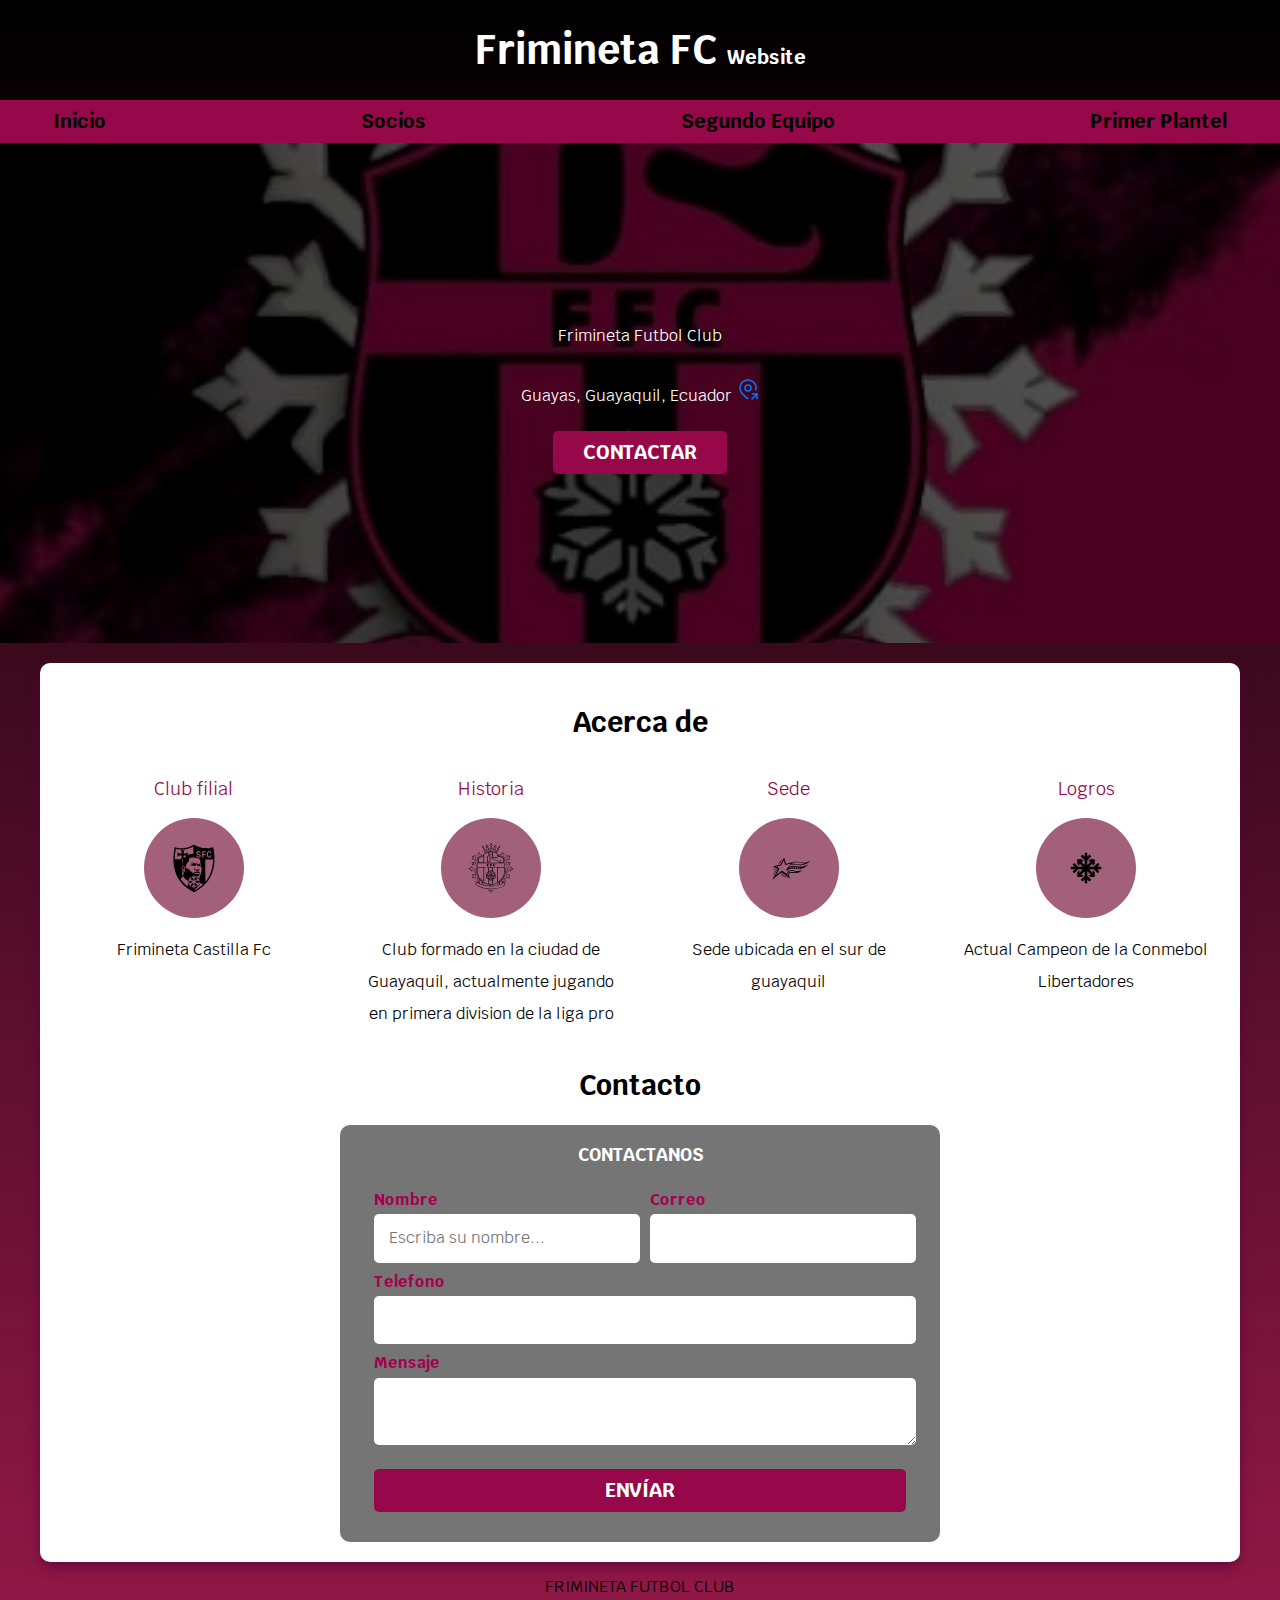
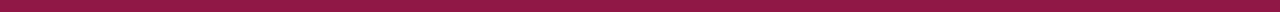
<file: DAW_FFC/DAW_FFC/index.html>
<!DOCTYPE html>
<html lang="en">
  <head>
    <meta charset="UTF-8" />
    <meta name="viewport" content="width=device-width, initial-scale=1.0" />
    <title>Frimineta FC | Website</title>
    <link rel="preload" href="css/normalize.css" />
    <link href="css/normalize.css" rel="stylesheet" />
    <link rel="preload" href="css/styles.css" as="style" />
    <link href="css/styles.css" rel="stylesheet" />
    <link rel="preconnect" href="https://fonts.googleapis.com" />
    <link rel="preconnect" href="https://fonts.gstatic.com" crossorigin />
    <link
      href="https://fonts.googleapis.com/css2?family=Krub:wght@200;400;700&display=swap"
      rel="stylesheet"
    />
  </head>
  <body>
    <header>
      <h1 class="titulo">
        Frimineta FC <span>Website</span>
      </h1>
    </header>
    <div class="nav-bg">
      <nav class="navegacion-principal contenedor">
        <a href="index.html">Inicio</a
        ><!--Simula un enlace-->
        <a href="Socios.html">Socios</a>
        <a href="prueba_jerarquia2/Equipos.html">Segundo Equipo</a>
        <a href="prueba_jerarquia/Primer_Plantel.html">Primer Plantel</a>
      </nav>
    </div>

    <!--<img src="imagenes/portada_desarrollo_web.jpg" />-->
    <section class="hero">
      <div class="contenido-hero">
        <p>Frimineta Futbol Club</p>

        <p>Guayas, Guayaquil, Ecuador <img src="imagenes/icon.svg" /></p>
        <a class="boton" href="#">Contactar</a>
      </div>
    </section>

    <main class="contenedor sombra">
      <h2>Acerca de</h2>
      <div class="contenidos">
        <!--Si tengo un heading como primer hijo se recomienda hacer un section-->
        <section class="contenido">
          <h3>Club filial</h3>
          <div class="iconos">
            <img src="imagenes/Castilla.svg" />
          </div>

          <p>
            Frimineta Castilla Fc
          </p>
        </section>
        <section class="contenido">
          <h3>Historia</h3>
          <div class="iconos">
            <img src="imagenes/FFC.svg" />
          </div>
          <p>
           Club formado en la ciudad de Guayaquil, actualmente jugando en primera division de la liga pro
          </p>
        </section>
        <section class="contenido">
          <h3>Sede</h3>
          <div class="iconos">
            <img src="imagenes/gye.svg" />
          </div>
          <p>
            Sede ubicada en el sur de guayaquil
          </p>
        </section>
        <section class="contenido">
          <h3>Logros</h3>
          <div class="iconos">
            <img src="imagenes/copo.svg" />
          </div>
          <p>
           Actual Campeon de la Conmebol Libertadores
          </p>
        </section>
      </div>

      <section>
        <h2>Contacto</h2>
        <form class="formulario">
          <fieldset>
            <legend>Contactanos</legend>
            <div class="contenedor-campos">
              <div class="campo">
                <label>Nombre</label>
                <input
                  class="input-text"
                  type="text"
                  placeholder="Escriba su nombre..."
                />
              </div>
              <div class="campo">
                <label>Correo</label>
                <input class="input-text" type="email" />
              </div>
              <div class="campo">
                <label>Telefono</label>
                <input class="input-text" type="tel" />
              </div>
              <div class="campo">
                <label>Mensaje</label>
                <textarea class="input-text"></textarea>
              </div>
            </div>
            <div class="enviar">
              <input class="boton" type="submit" value="Envíar" />
            </div>
          </fieldset>
        </form>
      </section>
    </main>
    <footer class="footer">
      <p>FRIMINETA FUTBOL CLUB</p>
    </footer>
  </body>
</html>
</file>
<file: DAW_FFC/DAW_FFC/css/styles.css>
:root {
  /*pseudolementos para crear variables personalizadas tambien conocidos como custom properties*/
  --blanco: #ffffff;
  --oscuro: #000000;
  --primario: #000000;
  --magenta: #a7004e;
  --secundario: rgb(150, 8, 74);
  --Barra: #ff5ca8;
  --gris: #757575;
}

html {
  font-size: 62.5%;
  box-sizing: border-box;
  scroll-snap-type: y mandatory;
}

*,
*:before,
*:after {
  box-sizing: inherit;
}

body {
  font-size: 16px;
  font-family: "Krub", sans-serif; /*colocarlo aca para que aplique a todo*/
  background-image: linear-gradient(
    to top,
    #911846 0%,
    var(--oscuro) 100%
  ); /* to right to bottom to left*/
}
/*
@media (min-width: 480px) { aproximadamente a un telefono movil
  body {
    background-color: blue;
  }
}
*/
/*
@media (min-width: 768px) { aproximadamente es una tablet
  body {
    background-color: red;
  }
}*/

.titulo {
  /*no inicien con numeros una clase*/
  text-align: center;
  font-size: 4rem;
  color: var(--blanco);
  /*font-family: "Times New Roman", Times, serif;*/ /*fuentes seguras*/
}

.titulo span {
  font-size: 2rem;
}

.contenedor {
  width: 120rem;
  margin-top: 0rem;
  margin-bottom: 0rem;
  margin-right: auto;
  margin-left: auto;
  /*margin: 0 auto 0 auto;
  margin: 0 auto;*/
}

.nav-bg {
  background-color: var(--secundario);
}

.navegacion-principal {
  display: flex;
  flex-direction: column; /*por defecto es row*/
  /*align items: center; el justify para las columnas*/
}

@media (min-width: 480px) {
}

@media (min-width: 768px) {
  .navegacion-principal {
    flex-direction: row;
    justify-content: space-between;
  }
}

@media (min-width: 1140px) {
}

@media (min-width: 1400px) {
}

.navegacion-principal a {
  /*background-color: var(--primario);
  display: inline; si se pone block se pone hacia abajo*/
  display: block;
  text-align: center;
  color: var(--oscuro);
  text-decoration: none;
  padding: 1rem;
  font-size: 2rem;
  font-weight: bold;
}

.navegacion-principal a:hover {
  background-color: var(--Barra);
  color: var(--oscuro);
}

.hero {
  background-image: url(../imagenes/Frimineta_FC.jpg);
  background-repeat: no-repeat;
  background-position: center center;
  background-size: cover;
  height: 500px;
  padding: 60px;
  position: relative;
}

.contenido-hero {
  position: absolute;
  /* background-color: rgba(0, 0, 0, 0.7); */
  background-color: rgba(0, 0, 0, 0.692);
  width: 100%;
  height: 100%;
  bottom: 0;
  top: 0;
  right: 0;
  left: 0;

  /*alinear horizontal y vertical*/
  display: flex;
  flex-direction: column;
  align-items: center;
  justify-content: center;
}

.contenido-hero p {
  color: var(--blanco);
}

h1 {
  font-size: 3.8rem;
}
h2 {
  font-size: 2.8rem;
}
h3 {
  font-size: 1.8rem;
}

h1,
h2,
h3 {
  text-align: center;
}

.boton {
  background-color: var(--secundario);
  color: var(--blanco);
  padding: 1rem 3rem;
  margin-top: 1rem;
  font-size: 2rem;
  text-decoration: none;
  text-transform: uppercase;
  font-weight: bold;
  border-radius: 0.5rem;
  width: 90%;
  text-align: center;
  border: none;
}

.boton:hover {
  cursor: pointer;
}

@media (min-width: 480px) {
  .boton {
    width: auto; /*Resetear el tamaño*/
  }
}

.sombra {
  box-shadow: 0px 5px 15px -3px #58003b;
  background-color: var(--blanco);
  padding: 2rem;
  border-radius: 1rem;
  margin-top: 2rem;
}

@media (min-width: 768px) {
  .contenidos {
    display: grid;
    /*grid-template-columns: 300px 300px;*/
    /*grid-template-rows: 200px 800px;*/
    /*grid-template-columns: 25% 25% 25% 25%;*/
    grid-template-columns: 1fr 1fr 1fr 1fr;
    column-gap: 3rem; /*poner espacio entre columnas*/
    /*grid-template-columns: repeat(4, 1fr);*/

    /* filas / columnas */
    /*grid: 200px 800px / 300px 300px;*/
  }
}

.contenido {
  display: flex;
  flex-direction: column;
  align-items: center;
}

.contenido h3 {
  color: var(--secundario);
  font-weight: normal;
}

.contenido p {
  line-height: 2;
  text-align: center;
}

.contenido .iconos {
  height: 10rem;
  width: 10rem;
  background-color: #a3607a;
  border-radius: 50%;
  display: flex;
  flex-direction: row;
  justify-content: center;
  align-items: center;
}

/*formulario*/
.formulario {
  background-color: var(--gris);
  width: min(
    60rem,
    100%
  ); /*utiliza el valor mas pequeño entre las dos opciones*/
  margin: 0 auto;
  padding: 2rem;
  border-radius: 1rem;
}

.formulario fieldset {
  border: none;
}

.formulario legend {
  text-align: center;
  font-size: 1.8rem;
  text-transform: uppercase;
  font-weight: 700;
  margin-bottom: 2rem;
  color: var(--blanco);
}

@media (min-width: 768px) {
  .contenedor-campos {
    display: grid;
    grid-template-columns: 50% 50%;
    column-gap: 1rem;
    grid-template-rows: auto auto auto;
  }

  .campo:nth-child(3),
  .campo:nth-child(4) {
    grid-column: 1/3;
  }
}

.campo {
  margin-bottom: 1rem;
}

.campo label {
  color: var(--magenta);
  font-weight: bold;
  margin-bottom: 0.5rem;
  display: block;
}

.input-text {
  width: 100%;
  border: none;
  padding: 1.5rem;
  border-radius: 0.5rem;
}

.enviar .boton {
  width: 100%;
}

.footer {
  text-align: center;
}

.contenidos,
.navegacion-principal,
.formulario {
  scroll-snap-align: center;
  scroll-snap-stop: always;
}

/* 1) Contenedor fluido (crítico) */
.contenedor {
  width: min(100% - 2rem, 120rem);
  margin-inline: auto;
}

/* 3) Hero adaptable (opcional pero recomendado) */
.hero {
  min-height: clamp(260px, 45vh, 520px);
}

/* 4) Grid “Lenguajes” más progresivo */
@media (min-width: 768px) {
  .contenidos {
    display: grid;
    grid-template-columns: repeat(2, 1fr);
    gap: 2rem;
  }
}
@media (min-width: 1024px) {
  .contenidos {
    grid-template-columns: repeat(4, 1fr);
    gap: 3rem;
  }
}

/* 5) Navbar (mejor tap target) */
.navegacion-principal a {
  padding: 1rem 1.25rem;
}
</file>
